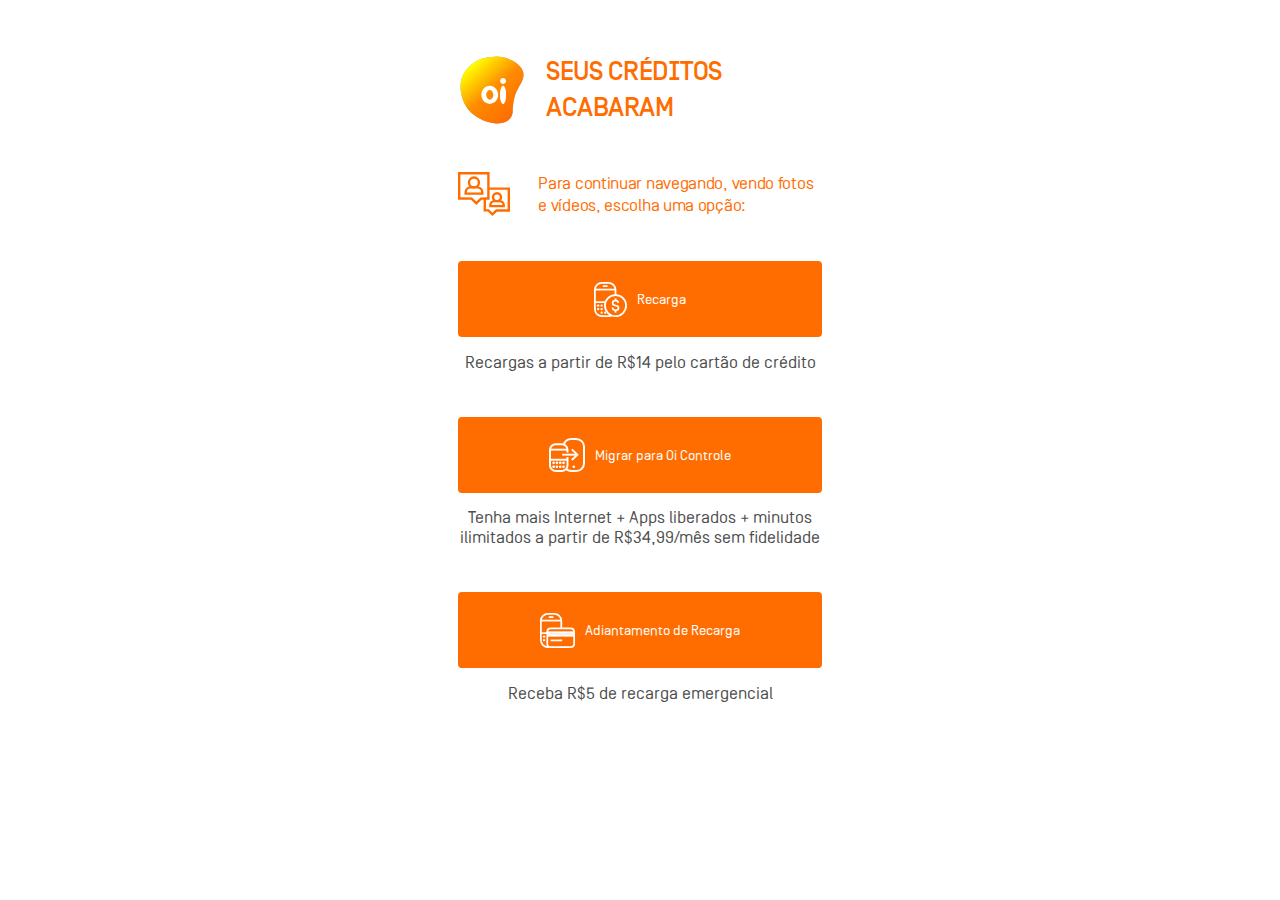
<file: index.ext.html>
<!DOCTYPE html>
<html lang="en">

<head>
    <meta charset="UTF-8">
    <title></title>

    <meta name="viewport"
          content="width=device-width, user-scalable=no, initial-scale=1.0, maximum-scale=1.0, minimum-scale=1.0">
    <meta http-equiv="X-UA-Compatible" content="ie=edge">

    <link rel="stylesheet" href="app.css">
</head>

<body>
<!-- BEGIN: LOADING -->
<!-- <section view="loading" class="active">
    <img src="/images/OI.svg" alt="">
    <p>Aguarde</p>
</section> -->
<!-- END: LOADING -->

<!-- BEGIN: HOME -->
<div view="home" class="active">
    <header>
        <img src="/images/OI.svg" alt="">
        <h1>
            Seus créditos<br />
            acabaram
        </h1>
    </header>
    <section class="content">
        <img src="/images/option-icon.svg" alt="">
        <h3>
            Para continuar navegando, vendo fotos e vídeos, escolha uma opção:
        </h3>
    </section>

    <section class="links">
        <div class="row">
            <a onclick="redirect({
                                page: true,
                                url: 'https://www.oi.com.br/recarga',
                                analytics: {
                                    to: 'FB - Recarga',
                                    from: 'FB',
                                    gaTo: 'https://www.oi.com.br/recarga',
                                    gaFrom: 'fb'
                                }
                            })" target="_blank" class="button" title="Recarga">
                <img src="/images/recharge-icon.svg" alt="Recarga">
                <span>Recarga</span>
            </a>
            <p>
                Recargas a partir de R$14 pelo cartão de crédito
            </p>
        </div>
        <div class="row">
            <a onclick="redirect({
                                page: false,
                                target: '#plans',
                                analytics: {
                                    to: 'FB - Migração',
                                    from: 'FB',
                                    gaTo: 'plans',
                                    gaFrom: 'fb'
                                }
                            })" target="_blank" class="button migre-controle" title="Migrar para Oi Controle" style="pointer-events: none; touch-action: none; opacity: 0.7">
                <img src="/images/migration-icon.svg" alt="Migrar para Oi Controle">
                <span>Migrar para Oi Controle</span>
            </a>
            <p>
                Tenha mais Internet + Apps liberados + minutos ilimitados a partir de R$<span
                    id="price">34,99</span>/mês sem fidelidade
            </p>
        </div>
        <div class="row">
            <a onclick="redirect({
                                page: false,
                                target: '#adiantamento-recarga',
                                analytics: {
                                    to: 'FB - Adiantamento Recarga',
                                    from: 'FB',
                                    gaTo: 'facebook-lp-add-recharge',
                                    gaFrom:'fb'
                                }
                            })" class="button" title="Adiantamento de Recarga">
                <img src="/images/advance-migration-icon.svg" class="white-color" alt="Adiantamento de Recarga">
                <span>Adiantamento de Recarga</span>
            </a>
            <p>
                Receba R$5 de recarga emergencial
            </p>
        </div>
    </section>
</div>
<!-- END: HOME -->

<!-- BEGIN: MODAL -->
<div view="modal" id="adiantamento-recarga">
    <div>
        <header>
            <img src="/images/OI.svg" alt="">
            <h1>
                Adiantamento<br />
                de Recarga
            </h1>
            <a class="close" onclick="redirect({page: false, target: '#adiantamento-recarga'})">
                <svg xmlns="http://www.w3.org/2000/svg" width="18.008" height="18.008" viewBox="0 0 18.008 18.008">
                    <g id="Group_1639" data-name="Group 1639" transform="translate(-286 -14)">
                        <rect id="Rectangle_347" data-name="Rectangle 347" width="1.498" height="23.969"
                              transform="translate(302.949 14) rotate(45)" fill="#FF6D00" />
                        <rect id="Rectangle_348" data-name="Rectangle 348" width="1.498" height="23.969"
                              transform="translate(286 15.059) rotate(-45)" fill="#FF6D00" />
                    </g>
                </svg>
            </a>
        </header>
        <section class="content">
            <p style="margin-bottom: 0;">
                A Oi te adianta R$ 5,00 de recarga para você usar como quiser e na próxima recarga, você será
                debitado
                em apenas R$7,00 (R$5,00 do Adiantamento + R$2,00 de taxa de conveniência).
            </p>
            <p style="margin-top: 0;">
                Para contratar este serviço agora, envie um SMS com a palavra Oi para 3333 e aguarde o SMS de
                confirmação.
            </p>

            <a onclick="sms()" class="button" title="Eu quero">
                <span>Enviar SMS para contratar</span>
            </a>
        </section>
    </div>
</div>
<!-- END: MODAL -->

<!-- BEGIN: MODAL -->
<div view="modal" id="plans">
    <div>
        <header>
            <img src="/images/OI.svg" alt="">
            <h1>
                é muito fácil<br />
                <span>ser controle</span>
            </h1>
            <a class="close" onclick="redirect({page: false, target: '#plans'})">
                <svg xmlns="http://www.w3.org/2000/svg" width="18.008" height="18.008" viewBox="0 0 18.008 18.008">
                    <g id="Group_1639" data-name="Group 1639" transform="translate(-286 -14)">
                        <rect id="Rectangle_347" data-name="Rectangle 347" width="1.498" height="23.969"
                              transform="translate(302.949 14) rotate(45)" fill="#FF6D00" />
                        <rect id="Rectangle_348" data-name="Rectangle 348" width="1.498" height="23.969"
                              transform="translate(286 15.059) rotate(-45)" fill="#FF6D00" />
                    </g>
                </svg>
            </a>
        </header>
        <section class="plans content">
        </section>
    </div>
</div>
<!-- END: MODAL -->

<!-- BEGIN: FORM -->
<div view="modal" id="form">
    <div>
        <header>
            <img src="/images/OI.svg" alt="">
            <h1>
                OI MAIS CONTROLE<br />
                <span><i id="plan-class"></i> <i id="plan-data"></i></span>
                <small>Preencha seus dados para <br />confirmar a contratação:</small>
            </h1>
            <a class="close" onclick="redirect({page: false, target: '#form'})">
                <svg xmlns="http://www.w3.org/2000/svg" width="18.008" height="18.008" viewBox="0 0 18.008 18.008">
                    <g id="Group_1639" data-name="Group 1639" transform="translate(-286 -14)">
                        <rect id="Rectangle_347" data-name="Rectangle 347" width="1.498" height="23.969"
                              transform="translate(302.949 14) rotate(45)" fill="#FF6D00" />
                        <rect id="Rectangle_348" data-name="Rectangle 348" width="1.498" height="23.969"
                              transform="translate(286 15.059) rotate(-45)" fill="#FF6D00" />
                    </g>
                </svg>
            </a>
        </header>
        <section class="content">
            <form id="formElement" novalidate name="form" method="post">

                <div class="radio" id="radio">
                    <div class="title">Método</div>
                    <div class="radio-input">
                        <label for="metodo-cartao" onclick="showmethod('cartao')">
                            <input type="radio" id="metodo-cartao" name="method" value="cartao" checked>
                            Cartão
                        </label>
                    </div>
                    <div class="radio-input">
                        <label for="metodo-boleto" onclick="showmethod('boleto')">
                            <input type="radio" id="metodo-boleto" name="method" value="boleto">
                            Boleto
                        </label>
                    </div>
                </div>

                <div class="group required" id="msisdn">
                    <label>Telefone</label>
                    <input type="text" name="msisdn" required maxlength="11" minlength="11"
                           data-pristine-required-message="Campo obrigatório">
                </div>

                <div class="group required">
                    <label>Número do cpf</label>
                    <input name="cpf" type="text" required minlength="11" maxlength="11"
                           data-pristine-required-message="Campo obrigatório">
                </div>

                <div class="group required card-method">
                    <label>Data de Nascimento</label>
                    <div class="date">
                        <select name="bDay" class="only-credit_card" id="dia" required data-pristine-required-message="Campo obrigatório">
                            <option value="" selected disabled>Dia</option>
                        </select>
                        <div class="slash">/</div>
                        <select name="bMonth" class="only-credit_card" id="mes" required data-pristine-required-message="Campo obrigatório">
                            <option value="" selected disabled>Mês</option>
                        </select>
                        <div class="slash">/</div>
                        <select name="bYear" class="only-credit_card" id="ano" required data-pristine-required-message="Campo obrigatório">
                            <option value="" selected disabled>Ano</option>
                        </select>

                    </div>
                </div>

                <div class="group required card-method">
                    <label>CEP</label>
                    <input name="cep" class="only-credit_card" type="text" minlength="8" maxlength="8" required
                           data-pristine-required-message="Campo obrigatório">
                </div>

                <div class="group required invert card-method">
                    <label>Número do Cartão</label>
                    <input name="card_number" class="only-credit_card" type="text" minlength="16" maxlength="16" required
                           data-pristine-required-message="Campo obrigatório">
                </div>

                <div class="cols" size="2">
                    <div class="group required invert card-method">
                        <label>Mês de Expiração</label>
                        <select name="month" class="only-credit_card" id="mes-expiracao" required
                                data-pristine-required-message="Campo obrigatório">
                            <option value="" selected disabled>Mês</option>
                        </select>
                    </div>

                    <div class="group required invert card-method">
                        <label>Ano de Expiração</label>
                        <select name="year" class="only-credit_card" id="ano-expiracao" required
                                data-pristine-required-message="Campo obrigatório">
                            <option value="" selected disabled>Ano</option>
                        </select>
                    </div>
                </div>

                <div class="cols" size="2">
                    <div class="group required invert card-method">
                        <label>Cód. segurança</label>
                        <input name="cvv" type="text" class="only-credit_card" required data-pristine-required-message="Campo obrigatório">
                    </div>
                </div>

                <div class="form-footer">
                    <div class="accept-terms required">
                        <label for="read">
                            <input type="checkbox" name="read" id="read" required checked
                                   data-pristine-required-message="Campo obrigatório">
                            <div class="checkbox">
                                <svg xmlns="http://www.w3.org/2000/svg" width="15" height="16"
                                     viewBox="0 0 28.934 28.858">
                                    <path id="Path_249" data-name="Path 249"
                                          d="M-811.376,847.273l11.235,16.3L-790.958,848l7.135-12.1"
                                          transform="translate(812.072 -835.215)" fill="none" stroke="#FF6D00"
                                          stroke-linecap="round" stroke-linejoin="round" stroke-width="2"></path>
                                </svg>
                            </div>
                            <div>
                                <p>
                                    Afirmo que li e concordo com os <a href="" class="">termos e condições</a>.
                                    <small>O plano é sem fidelização.</small></p>
                            </div>
                        </label>
                    </div>

                    <button type="submit">Concluir</button>
                </div>

            </form>
        </section>
    </div>
</div>
<!-- END: FORM -->

<div class="response error" id="notify">
    <div>
        <p>Sucesso</p>
    </div>
</div>

<div view="modal" id="success">
    <div>
        <header>
            <img src="/images/OI.svg" alt="">
            <h1>
                OI MAIS<br />CONTROLE
            </h1>
            <a class="close" onclick="redirect({page: false, target: '#success'})">
                <svg xmlns="http://www.w3.org/2000/svg" width="18.008" height="18.008" viewBox="0 0 18.008 18.008">
                    <g id="Group_1639" data-name="Group 1639" transform="translate(-286 -14)">
                        <rect id="Rectangle_347" data-name="Rectangle 347" width="1.498" height="23.969" transform="translate(302.949 14) rotate(45)" fill="#FF6D00"></rect>
                        <rect id="Rectangle_348" data-name="Rectangle 348" width="1.498" height="23.969" transform="translate(286 15.059) rotate(-45)" fill="#FF6D00"></rect>
                    </g>
                </svg>
            </a>
        </header>
        <section class="content">
            <div class="flex">
                <h2>
                    Parabéns

                    <svg xmlns="http://www.w3.org/2000/svg" width="33.644" height="33.644" viewBox="0 0 33.644 33.644">
                        <g id="Elipse_138" data-name="Elipse 138" fill="none" stroke="#ff6d00" stroke-width="2">
                            <ellipse cx="16.822" cy="16.822" rx="16.822" ry="16.822" stroke="none"></ellipse>
                            <ellipse cx="16.822" cy="16.822" rx="15.822" ry="15.822" fill="none"></ellipse>
                        </g>
                        <path id="Caminho_1652" data-name="Caminho 1652" d="M-811.376,841.159l6.349,7.538,5.189-7.2,4.032-5.6" transform="translate(820.876 -825.4)" fill="none" stroke="#ff6d00" stroke-width="2"></path>
                    </svg>
                </h2>
            </div>

            <p><strong>Seu pedido de adesão foi realizado com sucesso e</strong> sua linha já possui um plano Oi Controle.
            </p>

            <div class="flex paragraph">
                <svg xmlns="http://www.w3.org/2000/svg" width="35.116" height="43.723" viewBox="0 0 35.116 43.723">
                    <g id="Grupo_2101" data-name="Grupo 2101" transform="translate(-97.418 -561.99)">
                        <rect id="Retângulo_1434" data-name="Retângulo 1434" width="11.016" height="2.065" transform="translate(98.452 572.319)" fill="#ff6d00"></rect>
                        <rect id="Retângulo_1435" data-name="Retângulo 1435" width="24.1" height="2.066" transform="translate(98.45 587.122)" fill="#ff6d00"></rect>
                        <path id="Caminho_1612" data-name="Caminho 1612" d="M310.441,383.865a1.378,1.378,0,1,1-1.377-1.377,1.377,1.377,0,0,1,1.377,1.377" transform="translate(-206.826 208.421)" fill="#ff6d00"></path>
                        <path id="Caminho_1613" data-name="Caminho 1613" d="M314.856,383.865a1.377,1.377,0,1,1-1.376-1.377,1.376,1.376,0,0,1,1.376,1.377" transform="translate(-207.11 208.421)" fill="#ff6d00"></path>
                        <path id="Caminho_1614" data-name="Caminho 1614" d="M319.272,383.865a1.377,1.377,0,1,1-1.377-1.377,1.377,1.377,0,0,1,1.377,1.377" transform="translate(-207.395 208.421)" fill="#ff6d00"></path>
                        <path id="Caminho_1615" data-name="Caminho 1615" d="M323.688,383.865a1.378,1.378,0,1,1-1.377-1.377,1.377,1.377,0,0,1,1.377,1.377" transform="translate(-207.679 208.421)" fill="#ff6d00"></path>
                        <path id="Caminho_1616" data-name="Caminho 1616" d="M328.1,383.865a1.377,1.377,0,1,1-1.376-1.377,1.376,1.376,0,0,1,1.376,1.377" transform="translate(-207.964 208.421)" fill="#ff6d00"></path>
                        <path id="Caminho_1617" data-name="Caminho 1617" d="M310.441,388.281a1.378,1.378,0,1,1-1.377-1.377,1.378,1.378,0,0,1,1.377,1.377" transform="translate(-206.826 208.137)" fill="#ff6d00"></path>
                        <path id="Caminho_1618" data-name="Caminho 1618" d="M314.856,388.281a1.377,1.377,0,1,1-1.376-1.377,1.377,1.377,0,0,1,1.376,1.377" transform="translate(-207.11 208.137)" fill="#ff6d00"></path>
                        <path id="Caminho_1619" data-name="Caminho 1619" d="M319.272,388.281A1.377,1.377,0,1,1,317.9,386.9a1.377,1.377,0,0,1,1.377,1.377" transform="translate(-207.395 208.137)" fill="#ff6d00"></path>
                        <path id="Caminho_1620" data-name="Caminho 1620" d="M323.688,388.281a1.378,1.378,0,1,1-1.377-1.377,1.378,1.378,0,0,1,1.377,1.377" transform="translate(-207.679 208.137)" fill="#ff6d00"></path>
                        <path id="Caminho_1624" data-name="Caminho 1624" d="M328.1,388.281a1.377,1.377,0,1,1-1.376-1.377,1.377,1.377,0,0,1,1.376,1.377" transform="translate(-207.964 208.137)" fill="#ff6d00"></path>
                        <path id="Caminho_1625" data-name="Caminho 1625" d="M320.877,395.467H313.3a9.307,9.307,0,0,1-9.3-9.3V363.45a9.307,9.307,0,0,1,9.3-9.3h2.753v2.065H313.3a7.238,7.238,0,0,0-7.229,7.23v22.722a7.238,7.238,0,0,0,7.229,7.23h7.574a7.238,7.238,0,0,0,7.229-7.23v-17.9h2.066v17.9a9.306,9.306,0,0,1-9.3,9.3" transform="translate(-206.589 210.246)" fill="#ff6d00"></path>
                        <rect id="Retângulo_1436" data-name="Retângulo 1436" width="15.836" height="2.065" transform="translate(113.599 561.991)" fill="#ff6d00"></rect>
                        <path id="Caminho_1626" data-name="Caminho 1626" d="M317.848,367.071h3.525l2.5,2.493,2.493-2.493h11.454V353.645H317.848Zm6.021,5.414-3.35-3.349h-4.735V351.578h24.1v17.558H327.218Z" transform="translate(-207.347 210.412)" fill="#ff6d00"></path>
                        <rect id="Retângulo_1437" data-name="Retângulo 1437" width="13.771" height="2.066" transform="translate(113.599 567.154)" fill="#ff6d00"></rect>
                        <rect id="Retângulo_1438" data-name="Retângulo 1438" width="13.771" height="2.065" transform="translate(113.599 572.319)" fill="#ff6d00"></rect>
                        <path id="Caminho_1621" data-name="Caminho 1621" d="M314.856,392.7a1.377,1.377,0,1,1-1.376-1.377,1.376,1.376,0,0,1,1.376,1.377" transform="translate(-207.11 207.852)" fill="#ff6d00"></path>
                        <path id="Caminho_1622" data-name="Caminho 1622" d="M319.272,392.7a1.377,1.377,0,1,1-1.377-1.377,1.376,1.376,0,0,1,1.377,1.377" transform="translate(-207.395 207.852)" fill="#ff6d00"></path>
                        <path id="Caminho_1623" data-name="Caminho 1623" d="M323.688,392.7a1.378,1.378,0,1,1-1.377-1.377,1.377,1.377,0,0,1,1.377,1.377" transform="translate(-207.679 207.852)" fill="#ff6d00"></path>
                    </g>
                </svg>

                <p><strong>Em instantes, você receberá
                    um SMS de confirmação
                    de ativação do plano,</strong> contendo também detalhes sobre como resgatar os descontos disponíveis nas empresas parceiras.
                </p>
            </div>
        </section>
    </div>
</div>

<style type="text/css">
    @font-face {
        font-family: "Simplon Headline";
        src: url("/fonts/simplonoi-headline.woff") format("woff");
        font-weight: 300;
        font-style: normal;
        font-display: swap;
    }

    @font-face {
        font-family: "Simplon";
        src: url("/fonts/simplonbp-regular-webfont.woff") format("woff");
        font-weight: 400;
        font-style: normal;
        font-display: swap;
    }
</style>
<script type="text/javascript">
    !function (e, r) { "object" == typeof exports && "undefined" != typeof module ? module.exports = r() : "function" == typeof define && define.amd ? define(r) : e.Pristine = r() }(this, function () { "use strict"; function e(e) { var r = arguments; return this.replace(/\${([^{}]*)}/g, function (e, t) { return r[t] }) } function r(e) { return e.pristine.self.form.querySelectorAll('input[name="' + e.getAttribute("name") + '"]:checked').length } function t(r, t, n) { function u(e, r, t, n) { var i = l[t]; if (i && (e.push(i), n)) { var s = n.split(","); s.unshift(null), r[t] = s } } function f(e) { if (e.errorElements) return e.errorElements; var r = function (e, r) { for (; (e = e.parentElement) && !e.classList.contains(r);); return e }(e.input, m.config.classTo), t = null, n = null; return (t = m.config.classTo === m.config.errorTextParent ? r : r.querySelector(m.errorTextParent)) && ((n = t.querySelector("." + s)) || ((n = document.createElement(m.config.errorTextTag)).className = s + " " + m.config.errorTextClass, t.appendChild(n), n.pristineDisplay = n.style.display)), e.errorElements = [r, n] } function c(e) { var r = f(e), t = r[0], n = r[1]; t && (t.classList.remove(m.config.successClass), t.classList.add(m.config.errorClass)), n && (n.innerHTML = e.errors.join("<br/>"), n.style.display = n.pristineDisplay || "") } function p(e) { var r = function (e) { var r = f(e), t = r[0], n = r[1]; return t && (t.classList.remove(m.config.errorClass), t.classList.remove(m.config.successClass)), n && (n.innerHTML = "", n.style.display = "none"), r }(e)[0]; r && r.classList.add(m.config.successClass) } var m = this; return function (e, r, t) { e.setAttribute("novalidate", "true"), m.form = e, m.config = function (e, r) { for (var t in r) t in e || (e[t] = r[t]); return e }(r || {}, i), m.live = !(!1 === t), m.fields = Array.from(e.querySelectorAll(a)).map(function (e) { var r = [], t = {}, n = {}; return [].forEach.call(e.attributes, function (e) { if (/^data-pristine-/.test(e.name)) { var i = e.name.substr(14); if (i.endsWith("-message")) return void (n[i.slice(0, i.length - 8)] = e.value); "type" === i && (i = e.value), u(r, t, i, e.value) } else ~o.indexOf(e.name) ? u(r, t, e.name, e.value) : "type" === e.name && u(r, t, e.value) }), r.sort(function (e, r) { return r.priority - e.priority }), m.live && e.addEventListener(~["radio", "checkbox"].indexOf(e.getAttribute("type")) ? "change" : "input", function (e) { m.validate(e.target) }.bind(m)), e.pristine = { input: e, validators: r, params: t, messages: n, self: m } }.bind(m)) }(r, t, n), m.validate = function (r, t) { t = r && !0 === t || !0 === r; var n = m.fields; !0 !== r && !1 !== r && (r instanceof HTMLElement ? n = [r.pristine] : (r instanceof NodeList || r instanceof (window.$ || Array) || r instanceof Array) && (n = Array.from(r).map(function (e) { return e.pristine }))); var i = !0; for (var s in n) { var a = n[s]; !function (r) { var t = [], n = !0; for (var i in r.validators) { var s = r.validators[i], a = r.params[s.name] ? r.params[s.name] : []; if (a[0] = r.input.value, !s.fn.apply(r.input, a)) { n = !1; var o = r.messages[s.name] || s.msg; if (t.push(e.apply(o, a)), !0 === s.halt) break } } return r.errors = t, n }(a) ? (i = !1, !t && c(a)) : !t && p(a) } return i }, m.getErrors = function (e) { if (!e) { for (var r = [], t = 0; t < m.fields.length; t++) { var n = m.fields[t]; n.errors.length && r.push({ input: n.input, errors: n.errors }) } return r } return e.length ? e[0].pristine.errors : e.pristine.errors }, m.addValidator = function (e, r, t, n, i) { e instanceof HTMLElement ? (e.pristine.validators.push({ fn: r, msg: t, priority: n, halt: i }), e.pristine.validators.sort(function (e, r) { return r.priority - e.priority })) : console.warn("The parameter elem must be a dom element") }, m.addError = function (e, r) { (e = e.length ? e[0] : e).pristine.errors.push(r), c(e.pristine) }, m.reset = function () { for (var e in m.fields) m.fields[e].errorElements = null; Array.from(m.form.querySelectorAll("." + s)).map(function (e) { e.parentNode.removeChild(e) }), Array.from(m.form.querySelectorAll("." + m.config.classTo)).map(function (e) { e.classList.remove(m.config.successClass), e.classList.remove(m.config.errorClass) }) }, m.destroy = function () { m.reset(), m.fields.forEach(function (e) { delete e.input.pristine }), m.fields = [] }, m.setGlobalConfig = function (e) { i = e }, m } var n = { required: "This field is required", email: "This field requires a valid e-mail address", number: "This field requires a number", url: "This field requires a valid website URL", tel: "This field requires a valid telephone number", maxlength: "This fields length must be < ${1}", minlength: "This fields length must be> ${1}", min: "Minimum value for this field is ${1}", max: "Maximum value for this field is ${1}", pattern: "Input must match the pattern ${1}" }, i = { classTo: "form-group", errorClass: "has-danger", successClass: "has-success", errorTextParent: "form-group", errorTextTag: "div", errorTextClass: "text-help" }, s = "pristine-error", a = "input:not([type^=hidden]):not([type^=submit]), select, textarea", o = ["required", "min", "max", "minlength", "maxlength", "pattern"], l = {}, u = function (e, r) { r.name = e, r.msg || (r.msg = n[e]), void 0 === r.priority && (r.priority = 1), l[e] = r }; return u("text", { fn: function (e) { return !0 }, priority: 0 }), u("required", { fn: function (e) { return "radio" === this.type || "checkbox" === this.type ? r(this) : void 0 !== e && "" !== e }, priority: 99, halt: !0 }), u("email", { fn: function (e) { return !e || /^[^\s@]+@[^\s@]+\.[^\s@]+$/.test(e) } }), u("number", { fn: function (e) { return !e || !isNaN(parseFloat(e)) }, priority: 2 }), u("integer", { fn: function (e) { return e && /^\d+$/.test(e) } }), u("minlength", { fn: function (e, r) { return !e || e.length>= parseInt(r) } }), u("maxlength", { fn: function (e, r) { return !e || e.length <= parseInt(r) } }), u("min", { fn: function (e, t) { return !e || ("checkbox" === this.type ? r(this)>= parseInt(t) : parseFloat(e)>= parseFloat(t)) } }), u("max", { fn: function (e, t) { return !e || ("checkbox" === this.type ? r(this) <= parseInt(t) : parseFloat(e) <= parseFloat(t)) } }), u("pattern", { fn: function (e, r) { var t = r.match(new RegExp("^/(.*?)/([gimy]*)$")); return !e || new RegExp(t[1], t[2]).test(e) } }), t.addValidator = function (e, r, t, n, i) { u(e, { fn: r, msg: t, priority: n, halt: i }) }, t });
</script>
<script type="text/javascript" src="js/base.js"></script>
</body>

</html>
</file>
<file: app.css>
*{
    padding: 0;
    margin: 0;
    box-sizing: border-box;
    outline: none !important;
    text-decoration: none;
    -webkit-font-smoothing: antialiased;
    -webkit-overflow-scrolling: touch !important;
}

body{
    font-family: Simplon, Arial, sans-serif;
    font-size: 14px;
}
body i{
    font-style: normal!important;
}
body ul {
    list-style: none !important;
}

body a {
    cursor: pointer;
}

h1 {
    font-family: 'Simplon Headline', sans-serif;
    text-transform: uppercase;
    color: #FF6D00;
    font-size: 7.2vmin;
    line-height: 1.4;
    letter-spacing: -0.5px;
    font-weight: 300;
}

@media only screen and (min-width: 430px){
    h1{
        font-size: 26px;
    }

}

h3 {
    color: #FF6D00;
    font-family: Simplon, Arial, sans-serif;
    font-weight: 400;
    font-size: 4vmin;
    line-height: 1.3;
    letter-spacing: -0.3px;
}

@media only screen and (min-width: 430px){
    h3{
        font-size: 17px;
    }
}

p {
    font-size: 4vmin;
    font-weight: 400;
    color: #4d4d4d;
    text-align: center;
}

@media only screen and (min-width: 430px){
    p{
        font-size: 17px;
    }
}

.button {
    background-color: #FF6D00;
    min-height: 50px;
    height: 10vh;
    max-height: 76px;
    width: 100%;
    max-width: 371px;
    border-radius: 4px;
    display: flex;
    justify-content: center;
    align-items: center;
    text-decoration: none;
    zoom: 1;
    line-height: normal;
    white-space: nowrap;
    cursor: pointer;
    -webkit-user-drag: none;
    user-select: none;
    color: #FFF;
    margin-top: 5vh;
    margin-bottom: 1.6vh;
}

.button img {
    margin-right: 10px;
}

[view=loading] {
    background-color: #FFE9D9;
    height: 100vh;
    width: 100vw;

    display: flex;
    justify-content: center;
    align-items: center;
    flex-direction: column;

    position: fixed;
    top: 0;
    left: 0;
    z-index: 1000;

    transform: translateY(20px);
    opacity: 0;
    visibility: hidden;

    transition: all .2s ease-in-out;
}

[view=loading] p {
    color: #FF6D00;
    font-size: 22px;
    text-align: center;
    margin-top: 25px;
}

[view=loading].active {
    transform: translateY(0);
    opacity: 1;
    visibility: visible;
}

[view="modal"] {
    position: fixed;
    top: 0;
    left: 50%;
    z-index: 300;
    background-color: #fff;

    display: flex;
    justify-content: center;
    align-items: center;
    flex-direction: column;
    height: 100vh;
    max-width: 450px;
    width: 100%;
    margin: 0 auto;

    opacity: 0;
    visibility: hidden;
    transform: translate(-50%, 20px);

    transition: all .2s ease-in-out;
}

[view="modal"] > div{
    height: 100vh;
    width: 100%;
    overflow: auto;
    padding-top: 8vh;
    padding-bottom: 10vh;

    position: absolute;
    top: 0;
    left: 0;
}

[view="modal"]#form > div{
    padding-bottom: 0;
}


[view="modal"].active {
    opacity: 1;
    visibility: visible;
    transform: translate(-50%, 0);
}

[view="modal"] .close{
    position: absolute;
    top: 0;
    right: 0;
    height: 60px;
    width: 60px;
    display: flex;
    justify-content: center;
    align-items: center;
    z-index: 5;
}

[view="modal"] header {
    display: flex;
    justify-content: flex-start;
    align-items: center;

    max-width: 414px;
    width: 86.9565217391%;
    margin: 0 auto;
}

[view="modal"] header h1{
    color: #FF6D00;
    font-family: 'Simplon Headline', Arial, sans-serif;
    line-height: 1.27;
    font-size: 7vmin;
}

@media only screen and (min-width: 451px){
    [view="modal"] header h1 {
        font-size: 27px;
    }
}


[view="modal"] .content {
    display: flex;
    flex-direction: column;
    flex-grow: 1;
}

[view="modal"] .content > p {
    line-height: 1.9;
    font-size: 4.6vmin;
    color: #4D4D4D;
    width: 70.0483091787%;
    margin: 10% auto;
    text-align: left;
}

@media only screen and (min-width: 451px){
    [view="modal"] .content > p {
        font-size: 23px;
    }
}

[view="modal"] .content p span{
    display: inline-block;
}

[view="modal"] .content .button {
    max-height: 76px;
    width: 86.9565217391%;
    margin: 0 auto;
}

[view=home] {
    max-width: 414px;
    background-color: #fff;
    margin: 0 auto;
    padding: 6vh 25px;
    min-height: 100vh;
    z-index: 20;
    opacity: 0;
    visibility: hidden;
    transform: translateY(20px);
    transition: all .2s ease-in-out;
}

[view=home].active{
    opacity: 1;
    transform: translateY(0);
    visibility: visible;
}

[view=home] header {
    display: flex;
    justify-content: flex-start;
    align-items: center;
    margin-bottom: 5vh;
}

[view=modal] header img,
[view=home] header img,
[view=home] header svg {
    margin-right: 20px;
    height: 72px;
    width: 68px;
}

[view=home] .content {
    display: -webkit-box;
    display: flex;
    -webkit-box-pack: start;
    justify-content: flex-start;
    -webkit-box-align: center;
    align-items: center;
    margin-bottom: 5vh;
}

[view=home] .content img {
    margin-right: 28px;
}

#form .content{
    width: 100%;
}

#form h1 {
    color: #4D4D4D;
    font-weight: bold;
    max-width: 268px;
    font-size: 22px;
    line-height: 26px;
    font-family: Simplon Headline, Arial, sans-serif;
}
#form h1 span{
    color: #FF6D00;
    display: block;
}
#form h1 small{
    display: block;
    font-size: 12px;
    line-height: 1.3;
    font-weight: 400;
    margin-top: 10px;
}

#form button[type=submit]{
    display: flex;
    justify-content: center;
    align-items: center;
    border-radius: 7px;
    position: relative;
    height: 50px;
    width: 100%;
    max-width: 253px;
    margin: 0 auto;
    border: none !important;
    font-size: 16px;
    background-color: #FF6D00;
    color: #ffff02;
}

.group{
    border-radius: 4px;
    height: 72px;
    width: 264px;
    margin: 15px auto 0;
    position: relative;
    background-color: #fff;
    border: 1px solid #9c9c9c;
}

.required{
    position: relative;
}
.required.error{
    border-color: tomato;
}

.required .error{
    position: absolute;
    bottom: 0;
    right: 10px;
    transform: translateY(50%);
    background-color: tomato;
    color: #ffffff;
    border-radius: 4px;
    padding: 2px 4px;
    font-size: 10px;
}

.group label{
    background-color: #dedede;
    text-align: center;
    width: 100%;
    height: 30px;
    display: flex;
    justify-content: center;
    align-items: center;
    color: #4d4d4d;
    font-weight: 700;
    font-size: 13px;
    border-top-right-radius: 4px;
    border-top-left-radius: 4px;
}

.group.invert label{
    color: #fff;
    font-weight: 700;
    background-color: #9c9c9c;
}

.group select,
.group input{
    display: block;
    max-width: 264px;
    width: 100%;
    height: 40px;
    border: none;
    border-radius: 4px;
    background: #fff;
    margin: 0 auto;
    font-size: 16px;
    text-align: center;
    color: #707070;
    font-weight: 700;
    box-shadow: none!important;
    -webkit-appearance: none;
}

.group .date{
    display: flex;
}

.group select{
    text-align: center;
    text-align-last: center;
}

.group .slash{
    width: 20px;
    flex: 0 0 20px;
    color: #707070;
    font-weight: bold;
    font-size: 20px;
    display: flex;
    justify-content: center;
    align-items: center;
}

.cols[size="2"] {
    display: flex;
    justify-content: space-between;
    align-items: flex-start;
    width: 264px;
    margin-left: auto;
    margin-right: auto;
}

.cols[size="2"] > * {
    width: calc(50% - 4px);
    margin-left: 0;
    margin-right: 0;
}

.form-footer{
    background-color: #DEDEDE;
    margin-top: 15px;
    padding: 35px 0;
}

.accept-terms{
    position: relative;
    max-width: 268px;
    margin-left: auto;
    margin-right: auto;
}

.accept-terms label{
    max-width: 268px;
    margin: 0 auto 20px;
    display: flex;
}

.accept-terms input[type=checkbox]{
    position: absolute;
    top: 0;
    left: 0;
    opacity: 0;
    visibility: hidden;
}
.accept-terms .checkbox svg{
    opacity: 0;
    transition: all .2s ease-in-out;
}
.accept-terms input[type=checkbox]:checked + .checkbox svg{
    opacity: 1;
}

.accept-terms .checkbox {
    border-radius: 4px;
    height: 32px;
    width: 32px;
    flex: 0 0 32px;
    border: 1px solid #FF6D00;
    margin-right: 11px;
    display: flex;
    justify-content: center;
    align-items: center;
}

.accept-terms p {
    color: #4D4D4D;
    font-size: 14px;
    line-height: 16px;
    flex-grow: 1;
    text-align: left;
}

.accept-terms p a {
    color: #FF6D00;
    font-weight: bold;
}

.accept-terms p small {
    display: block;
    font-size: 9px;
    margin-top: 5px;
    line-height: 1;
}

.plans .plan{
    max-width: 235px;
    margin: 21px auto 0;
    cursor: pointer;
}
.plans .plan header{
    background: #FF6D00;
    height: 89px;
    display: flex;
    justify-content: center;
    align-items: center;
    border-radius: 4px;
    box-shadow: 4px 4px 10px rgba(0, 0, 0, 0.16);
}

.plans .plan header p {
    color: #fff;
    font-size: 49px;
    font-weight: bold;
    display: flex;
    flex-direction: column;
    justify-content: center;
    align-items: center;
    font-family: Simplon Headline, Arial, sans-serif;
}

.plans .plan header p small {
    font-size: 10px;
    font-weight: 400;
    font-family: Simplon, Arial, sans-serif;
}

.plans .plan .plan-content{
    margin-top: 10px;
}

.plans .plan .plan-content p{
    color: #9C9C9C;
    font-size: 11px;
    text-align: center;
}

.plans .plan .apps{
    display: flex;
    justify-content: center;
    align-items: center;
}

.plans .plan .plan-content .apps figure {
    height: 20px;
    width: 20px;
    flex: 0 0 20px;
    margin: 0 2px;
    border-radius: 5px;
    overflow: hidden;
}

.plans .plan .plan-content .apps img {
    width: 100%;
}

.plans .plan .plan-content hr {
    border: none;
    height: 1px;
    background-color: #9C9C9C;
    width: 201px;
    display: block;
    margin: 10px auto 20px;
}

.plans .plan footer {
    display: flex;
    flex-wrap: wrap;
}

.plans .plan footer .price {
    color: #FF6D00;
    font-weight: 400;
    font-size: 12px;
    display: flex;
    justify-content: center;
    align-items: flex-end;
    padding: 0 14px;
    margin-bottom: 6px;
}

.plans .plan footer .price .decimals {
    font-size: 29px;
    font-weight: bold;
    line-height: 0.7;
    font-family: Simplon Headline, Arial, sans-serif;
}

.plans .plan footer .price .units {
    font-size: 7px;
    line-height: 1;
    display: flex;
    justify-content: center;
    align-items: center;
    flex-direction: column;
    font-family: Simplon Headline, Arial, sans-serif;
}

.plans .plan footer .price .units > div {
    font-size: 15px;
    font-weight: bold;
}

.plans .plan footer .button {
    display: flex;
    justify-content: center;
    align-items: center;
    border-radius: 4px;
    background-color: #FFFF02;
    min-height: 32px;
    height: 32px;
    width: 128px;
    color: #FF6D00;
    font-weight: bold;
    font-size: 16px;
    box-shadow: 4px 4px 10px rgba(0, 0, 0, 0.16);
}

.plans .plan footer p {
    color: #9C9C9C;
    font-size: 9px;
    text-align: center;
    width: 100%;
    margin-top: 6px;
}

.radio{
    border-radius: 4px;
    height: 72px;
    width: 264px;
    margin: 15px auto 0;
    position: relative;
    background-color: #fff;
    border: 1px solid #9c9c9c;

    display: flex;
    justify-content: space-between;
    align-items: flex-start;
    flex-wrap: wrap;
}

.radio .title{
    background-color: #dedede;
    text-align: center;
    width: 100%;
    height: 30px;
    display: flex;
    justify-content: center;
    align-items: center;
    color: #4d4d4d;
    font-weight: 700;
    font-size: 13px;
    border-top-right-radius: 4px;
    border-top-left-radius: 4px;
}

.radio .radio-input{
    width: 50%;
    border-left: 1px solid #dedede;
}

.radio .radio-input:first-child{
    border: none;
}

.radio .radio-input label{
    display: flex;
    justify-content: center;
    align-items: center;
    height: 40px;
}

.radio .radio-input label input{
    margin-right: 5px;
}

.response{
    position: fixed;
    left: 15px;
    right: 15px;
    bottom: 10px;
    background-color: #fff;
    box-shadow: 4px 4px 10px rgba(0, 0, 0, 0.16);
    z-index: 9999;
    max-width: 412px;
    min-height: 60px;
    padding: 0 10px;
    border-radius: 4px;
    margin: 0 auto;
    transform: translateY(-10px);
    opacity: 0;
    visibility: hidden;
    transition: all .2s ease-in-out;
}

.response > div{
    height: 60px;
    display: flex;
    align-items: center;
}

.response.success{
    background-color: #09BC8A;
}
.response.error{
    background-color: #AA1155;
}
.response.error > div p,
.response.success > div p {
    color: #ffffff;
}

.response.active{
    transform: translateY(0);
    opacity: 1;
    visibility: visible;
}

#success header p{
    line-height: 20px;
    max-width: 215px;
    margin-left: 0;
    margin-right: auto;
    margin-bottom: 10px;
    font-size: 19px;
    font-weight: bold;
    color: #FF6D00;
}

#success header a {
    position: absolute;
    top: 20px;
    right: 20px;
}

#success .content{
    margin-top: 40px;
}

#success .flex{
    display: flex;
    justify-content: center;
}

#success h2{
    color: #FF6D00;
    font-family: Simplon Headline, Tahome, Arial, sans-serif;
    font-size: 20px;
    display: flex;
    justify-content: center;
    align-items: center;
}

#success h2 svg{
    margin: 0 0 0 10px;
}

#success .paragraph{
    display: flex;
    align-items: flex-start;
    justify-content: flex-start;
    max-width: 240px;
    margin: 0 auto;
}

#success .paragraph svg {
    margin-top: 20px;
    margin-right: 8px;
}

#success .content p {
    color: #4D4D4D;
    text-align: left;
    font-size: 14px;
    line-height: 20px;
    max-width: 215px;
    margin: 15px auto;
}

#success .content strong {
    font-weight: bold;
    color: #FF6D00;
}
</file>
